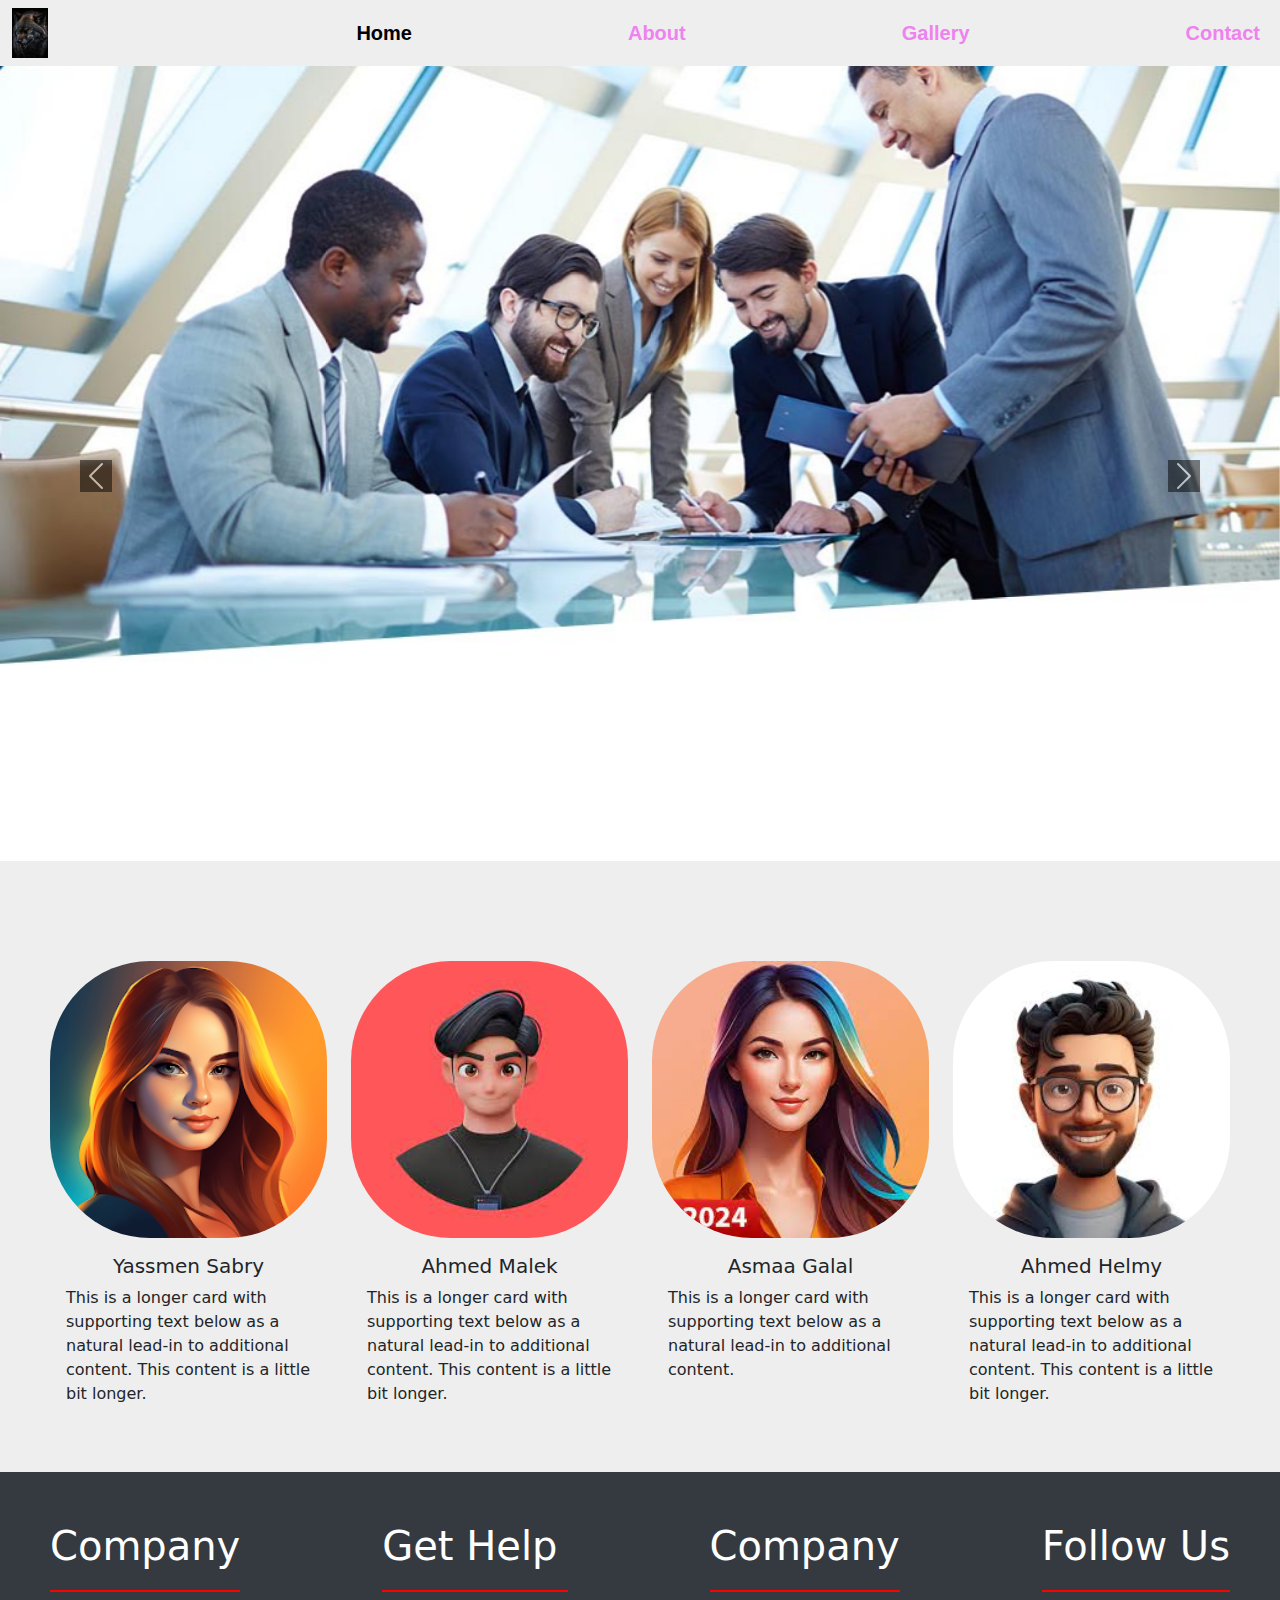
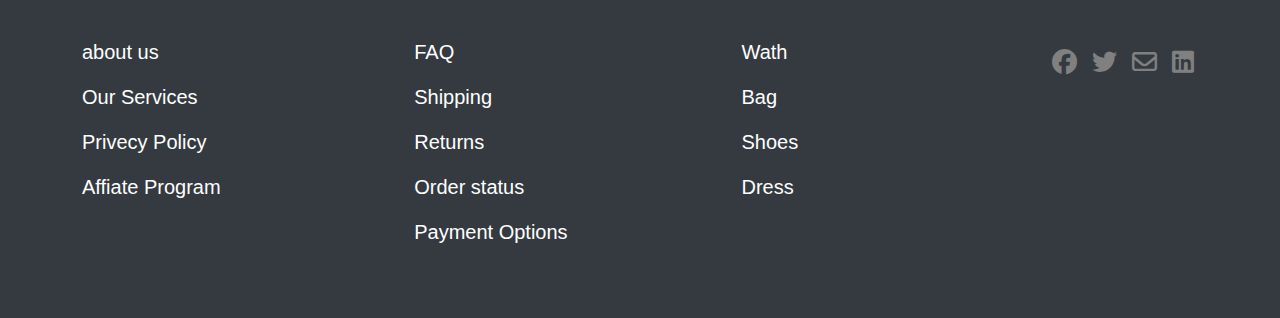
<file: index.html>
<!DOCTYPE html>
<html lang="en">

<head>
  <meta charset="UTF-8">
  <meta name="viewport" content="width=device-width, initial-scale=1.0">
  <title>web</title>
  <link rel="stylesheet" href="css/all.min.css">
  <link rel="stylesheet" href="css/normalize.css">
  <link href="https://cdn.jsdelivr.net/npm/bootstrap@5.3.3/dist/css/bootstrap.min.css" rel="stylesheet"
    integrity="sha384-QWTKZyjpPEjISv5WaRU9OFeRpok6YctnYmDr5pNlyT2bRjXh0JMhjY6hW+ALEwIH" crossorigin="anonymous">
  <link rel="stylesheet" href="style.css">
</head>

<body>
  <!-- start navbar  -->
  <nav class="navbar navbar-expand-lg bg-body-tertiary">
    <div class="container-fluid">
      <img src="image/amazing_animals__black_wolf__6__by_punkerlazar_dfrao72-pre.jpg" alt="">
      <button class="navbar-toggler" type="button" data-bs-toggle="collapse" data-bs-target="#navbarNav"
        aria-controls="navbarNav" aria-expanded="false" aria-label="Toggle navigation">
        <span class="navbar-toggler-icon"></span>
      </button>
      <div class="collapse navbar-collapse" id="navbarNav">
        <ul class="navbar-nav">
          <li class="nav-item">
            <a class="nav-link active" aria-current="page" href="#">Home</a>
          </li>
          <li class="nav-item">
            <a class="nav-link" href="#">About</a>
          </li>
          <li class="nav-item">
            <a class="nav-link" href="http://127.0.0.1:5500/gallery.html" target="_blank">Gallery</a>
          </li>
          <li class="nav-item">
            <a class="nav-link" href="http://127.0.0.1:5500/contact.html" target="_blank">Contact</a>
          </li>
        </ul>
      </div>
    </div>
  </nav>
  <!-- end navbar  -->
  <!-- start carousol  -->
  <div id="carouselExampleFade" class="carousel slide carousel-fade">
    <div class="carousel-inner">
      <div class="carousel-item active">
        <img src="image/team.jpg" class="d-block w-100" id="medo">
      </div>
      <div class="carousel-item">
        <img src="image/The_Secret_Recipe_to_Building_High_Performing_Teams.avif" class="d-block w-100" id="medo">
      </div>
      <div class="carousel-item">
        <img src="image/motivational-team-building-slogan.webp" class="d-block w-100" id="med">
      </div>
    </div>
    <button class="carousel-control-prev" type="button" data-bs-target="#carouselExampleFade" data-bs-slide="prev">
      <span class="carousel-control-prev-icon" aria-hidden="true"></span>
      <span class="visually-hidden">Previous</span>
    </button>
    <button class="carousel-control-next" type="button" data-bs-target="#carouselExampleFade" data-bs-slide="next">
      <span class="carousel-control-next-icon" aria-hidden="true"></span>
      <span class="visually-hidden">Next</span>
    </button>
  </div>
  <!-- end carousol  -->
  <!-- start team-section  -->
  <div class="row row-cols-1 row-cols-md-4 g-4">
    <div class="col">
      <div class="card">
        <img src="image/avatar/unnamed.webp" class="card-img-top" alt="...">
        <div class="card-body">
          <h5 class="card-title">Yassmen Sabry</h5>
          <p class="card-text">This is a longer card with supporting text below as a natural lead-in to additional
            content. This content is a little bit longer.</p>
        </div>
      </div>
    </div>

    <div class="col">
      <div class="card">
        <img src="image/avatar/images (1).jpg" class="card-img-top" alt="...">
        <div class="card-body">
          <h5 class="card-title">Ahmed Malek</h5>
          <p class="card-text">This is a longer card with supporting text below as a natural lead-in to additional
            content. This content is a little bit longer.</p>
        </div>
      </div>
    </div>

    <div class="col">
      <div class="card">
        <img src="image/avatar/images.jpg" class="card-img-top" alt="...">
        <div class="card-body">
          <h5 class="card-title">Asmaa Galal</h5>
          <p class="card-text">This is a longer card with supporting text below as a natural lead-in to additional
            content.</p>
        </div>
      </div>
    </div>

    <div class="col">
      <div class="card">
        <img src="image/avatar/images (2).jpg" class="card-img-top" alt="...">
        <div class="card-body">
          <h5 class="card-title">Ahmed Helmy</h5>
          <p class="card-text">This is a longer card with supporting text below as a natural lead-in to additional
            content. This content is a little bit longer.</p>
        </div>
      </div>
    </div>
  </div>
  <!-- end team-section  -->
  <!-- start footer  -->
  <div class="footer">
    <div class="cards">
        <div class="car">
          <h1>Company</h1>
          <ul>
            <li><a href="#">about us</a></li>
            <li><a href="#">Our Services</a></li>
            <li><a href="#">Privecy Policy</a></li>
            <li><a href="#">Affiate Program</a></li>
          </ul>
        </div>

        <div class="car">
          <h1>Get Help</h1>
          <ul>
            <li><a href="#">FAQ</a></li>
            <li><a href="#">Shipping</a></li>
            <li><a href="#">Returns</a></li>
            <li><a href="#">Order status</a></li>
            <li><a href="#">Payment Options</a></li>
          </ul>
        </div>

        <div class="car">
          <h1>Company</h1>
          <ul>
            <li><a href="#">Wath</a></li>
            <li><a href="#">Bag</a></li>
            <li><a href="#">Shoes</a></li>
            <li><a href="#">Dress</a></li>
          </ul>
        </div>

      <div class="car">
        <h1>Follow Us</h1>
        <i class="fa-brands fa-facebook"></i>
        <i class="fa-brands fa-twitter"></i>
        <i class="fa-regular fa-envelope"></i>
        <i class="fa-brands fa-linkedin"></i>
      </div>
    </div>
  </div>

  <!-- end footer  -->
  <!-- test carousel  -->
  <!-- <div class="slids">
    <button id="left"><i class="fa-solid fa-angle-left"></i></button>
    <div id="image1">
      <DIV class="image2">
        <span><img src="image/day-to-day-hardware-engineer.jpg" alt=""></span>
      </DIV>
      <DIV class="image2">
        <span><img src="image/HFUAjfbamNhbM8dsNSQW3D-1200-80.jpg" alt=""></span>
      </DIV>
      <DIV class="image2">
        <span><img src="image/iStock-996179448.png" alt=""></span>
      </DIV>
    </div>
    <button id="right"><i class="fa-solid fa-chevron-right"></i></button>
  </div> -->
  <!-- end test carousel  -->













  <script src="https://cdn.jsdelivr.net/npm/bootstrap@5.3.3/dist/js/bootstrap.bundle.min.js"
    integrity="sha384-YvpcrYf0tY3lHB60NNkmXc5s9fDVZLESaAA55NDzOxhy9GkcIdslK1eN7N6jIeHz"
    crossorigin="anonymous"></script>
  <script src="script.js"></script>
</body>

</html>
</file>
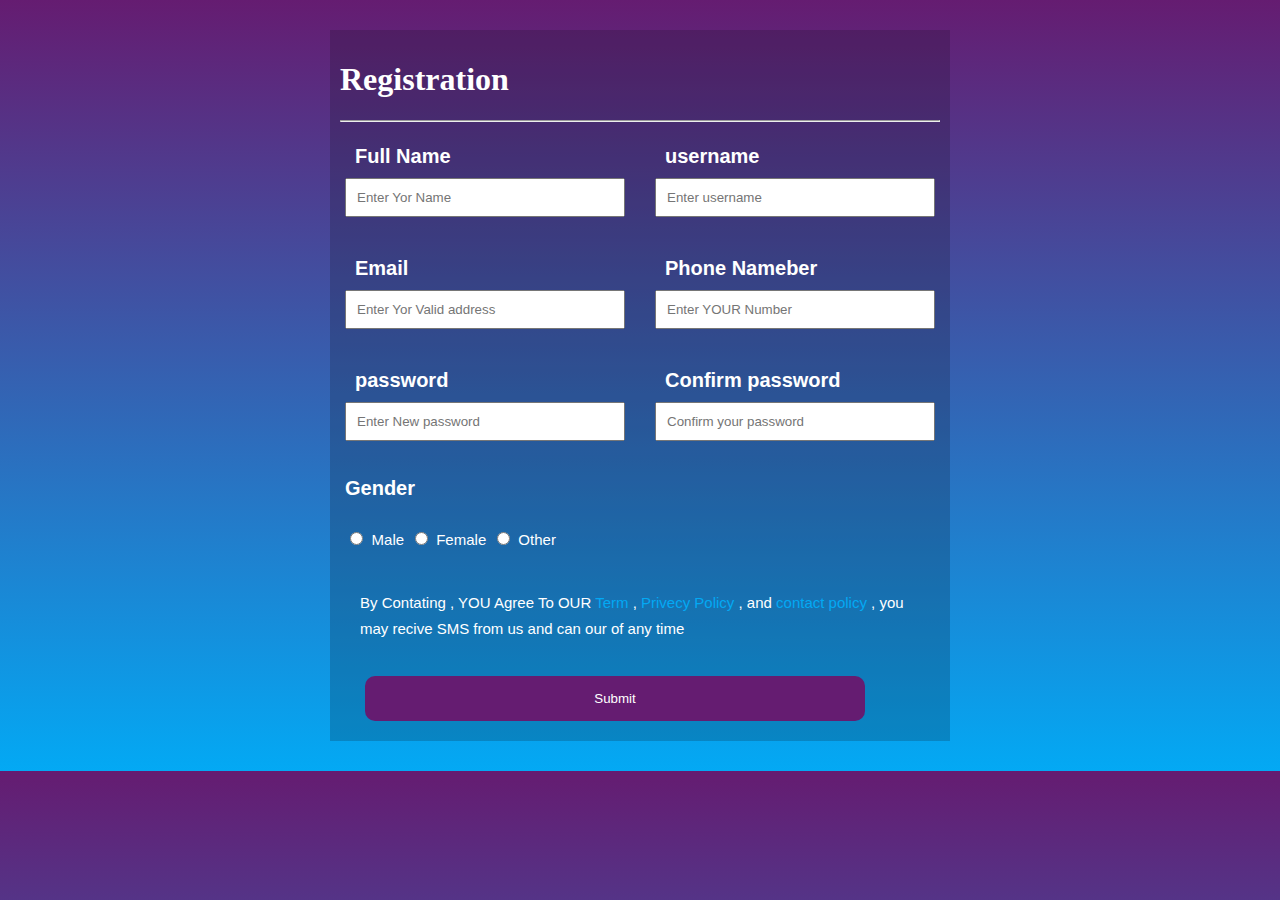
<file: contact.html>
<!DOCTYPE html>
<html lang="en">

<head>
    <meta charset="UTF-8">
    <meta name="viewport" content="width=device-width, initial-scale=1.0">
    <title>contact us</title>
    <link rel="stylesheet" href="contact.css">
</head>

<body>
    <div class="contaienr">
        <h1>Registration</h1>
        <hr>
        <div class="forms">
            <div class="form">
                <label for="">Full Name</label>
                <input type="text" placeholder="Enter Yor Name" >
            </div>

            <div class="form">
                
                <label for="">username</label>
                <input type="text" placeholder="Enter username">
            </div>

            <div class="form">
                <label for="">Email</label>
                <input type="email" placeholder="Enter Yor Valid address" required>
            </div>
            <div class="form">
                <label for="">Phone Nameber</label>
                <input type="number" placeholder="Enter YOUR Number" minlength="10" maxlength="11">
            </div>
            

            <div class="form">
                <label for="">password</label>
                <input type="password" placeholder="Enter New password" required>
            </div>
            

            <div class="form">
                <label for="">Confirm password</label>
                <input type="password" placeholder="Confirm your password" required>
            </div>
        </div>
        <div class="gender">
            <h4>Gender</h4>
            <form>
                <div>
                    <input type="radio" id="male">
                    <label for="male">  Male</label>
                    <input type="radio" id="female">
                    <label for="female">Female</label>
                    <input type="radio" id="other">
                    <label for="other">Other</label>
                </div>
            </form>
        </div>
        <p>By Contating , YOU Agree To OUR <span>Term</span> , <span>Privecy Policy</span> , and <span>contact
                policy</span> , you may recive SMS from us and can our of any time</p>
        <input type="submit" class="button">
    </div>

</body>

</html>
</file>
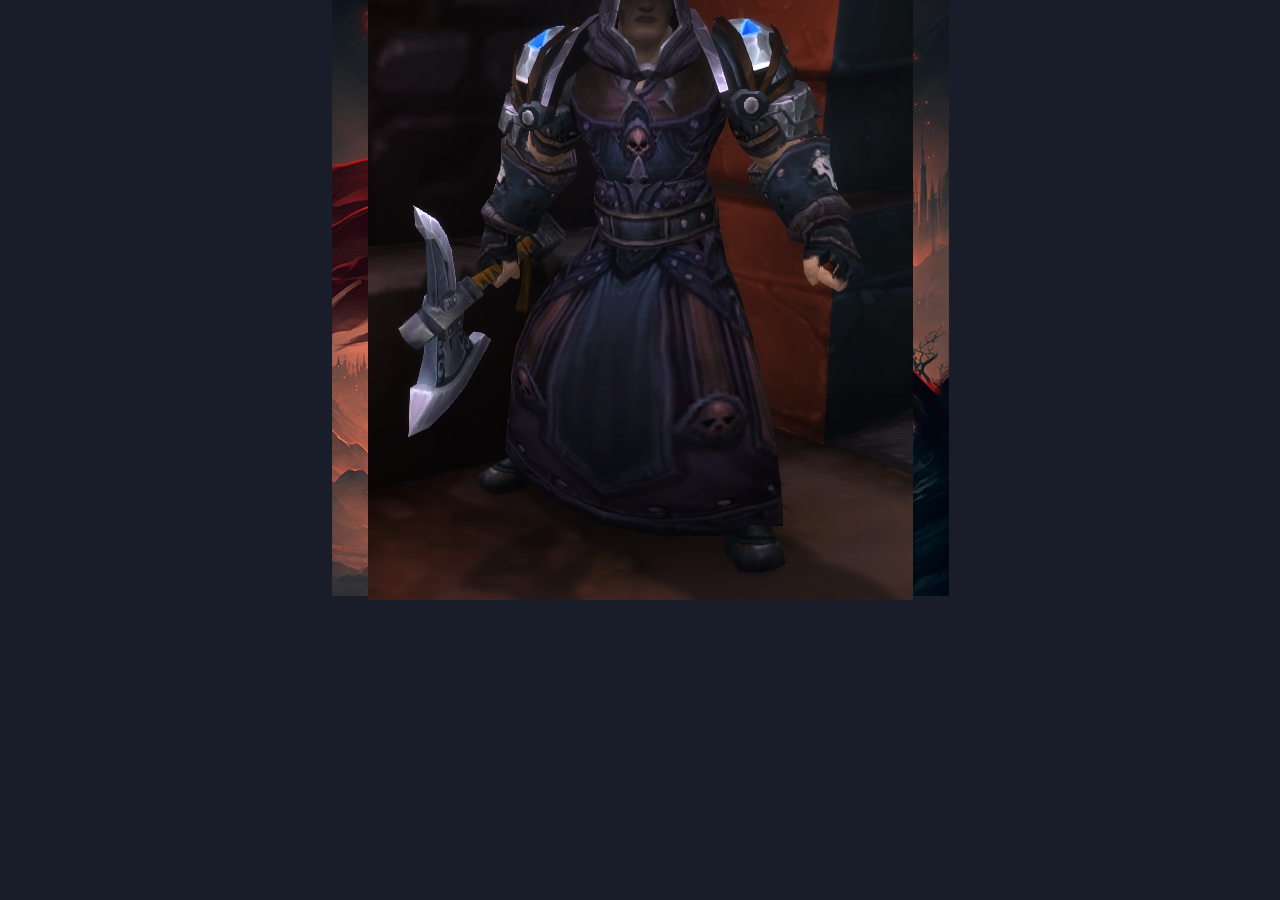
<file: gallery.html>
<!DOCTYPE html>
<html lang="en">
<head>
    <meta charset="UTF-8">
    <meta name="viewport" content="width=device-width, initial-scale=1.0">
    <title>gallery</title>
    <link rel="stylesheet" href="gallery.css">
</head>
<body>
    <div class="card">
        <div class="wrapper">
            <img src="image/cards/4006-the-dark-rider-homepage-bannersmall-16739674208698.png" class="cover-image">
        </div>
        <img src="image/cards/Dark_Rider_(mob).jpg" class="title">
        <img src="image/cards/download.jpeg" class="character">
    </div>
</body>
</html>
</file>
<file: style.css>
/* start navbar  */
.bg-body-tertiary {
    background-color: #eee !important;
}

.bg-body-tertiary .container-fluid img {
    width: 50px;
    height: 50px;
}

.navbar-collapse ul {
    padding-left: 100px;
}

.navbar-collapse ul li {
    padding-left: 200px;
}

.navbar-collapse ul li a {
    color: violet;
    font-size: 20px;
    font-family: Arial, Helvetica, sans-serif;
    font-weight: 600;
}

/* end navbar  */
/* start carousel  */
.carousel-inner {
    height: 91vh;
}

#medo {
    margin-top: -120px;
}

#med {
    margin-top: -90px;
}
@media(max-width:767px){
    #medo {
        margin-top: 180px;
    } 
}
@media(max-width:992px){
    #medo {
        margin-top: 85px;
    } 
}
@media(max-width:1200px){
    #medo {
        margin-top: 0px;
    } 
}
.carousel-control-next-icon,
.carousel-control-prev-icon {
    background-color: black;
    color: violet;
}
/* end carousel  */
/* start section  */
.g-4 {
    background-color: #eee;
    padding: 50px;
}

.g-4 .col {
    margin-top: 50px;
}

.g-4 .col .card {
    background-color: transparent;
    border: none;
}

.g-4 .col .card img {
    border-radius: 100px;
}

.g-4 .col .card .card-body {
    display: flex;
    flex-direction: column;
    align-items: center;
}

/* end team-section  */
/* start footer  */
.footer {
    background-color: #343a40;
}

.footer .cards {
    display: flex;
    justify-content: space-between;
    padding: 50px;
}
@media(max-width:767px){
    .footer .cards{
        flex-direction: column;
    }
}
@media(max-width:768px){
    .footer .cards{
        flex-direction: column;
    }
}
@media(min-width:992px){
    .footer .cards{
        display: grid;
        grid-template-columns: auto auto auto;
        padding: 80px;
    }

}
@media(min-width:1200px){
    .footer .cards{
        display: flex;
        justify-content: space-between;
        padding: 50px;
    }
}
.footer .cards .car h1 {
    border-bottom: 2px solid red;
    padding-bottom: 20px;
    color: white;
}

.footer .cards .car ul {
    list-style: none;
    margin-top: 40px;
}

.footer .cards .car ul li {
    font-size: 20px;
    font-family: Arial, Helvetica, sans-serif;
    transition-duration: .2s;
    line-height: 2;
    margin-top: 5px;
}

.footer .cards .car ul li a {
    text-decoration: none;
    color: white;
}

.footer .cards .car ul li:hover {
    transform: scale(1.2)
}

.footer .cards .car i {
    color: gray;
    padding-top: 50px;
    padding-left: 10px;
    font-size: 25px;
    transition-duration: .2s;
}

.footer .cards .car i:hover {
    transform: scale(1.2);
    color: white;
}

/* end footer  */
/* test carousel  */
/* .slids{
    display: flex;
    flex-wrap: nowrap;
}
.slids #image1{
    width:1400px;
    display: flex;
    overflow-x: scroll;
}
.slids #image1::-webkit-scrollbar{
    overflow: hidden;
}
.slids .image2{
    width: 1400px;
}
.slids .image2 img{
    width: 1400px;
} */
</file>
<file: contact.css>
body{
    background: linear-gradient(180deg , #651c71 , #03a9f4);
}
.contaienr{
    margin: 30px auto;
    width: 600px;
    background-color: rgb(16 17 23 / 20%);
    padding: 10px;
}
.contaienr h1{
    color: white;
}
/* start form  */
.contaienr .forms{
    display: grid;
    grid-template-columns: repeat(2 , auto);
    gap: 20px;
    color: white;
} 
@media(max-width:767px){
    .contaienr .forms{
        grid-template-columns: repeat(1 , auto);
        gap: 20px;
        width: 450px;
    }
    .contaienr p{
        width: 450px;
    }
    .contaienr .button{
        width: 450px;
        margin-left: 0;
        padding: 0;
    }
}
.contaienr .forms .form{
    display: flex;
    flex-direction: column;
    padding: 5px;
}
.contaienr .forms .form label{
    padding: 10px;
    font-size: 20px;
    font-weight: 600;
    font-family: Arial, Helvetica, sans-serif;
}
.contaienr .forms .form input{
    padding: 10px;

}
/* end form  */
/* start gender  */
.contaienr .gender{
    padding: 5px;
    font-size: 20px;
    font-weight: 600;
    font-family: Arial, Helvetica, sans-serif;
    display: flex;
    flex-direction: column;
    color: white;
}
.contaienr .gender form{
    display: flex;


}
.contaienr .gender input,label{
    font-weight: 400;
    font-size: 15px;
}
/* end gender  */
/* start paragraph  */
.contaienr p{
    padding: 20px;
    font-size: 15px;
    line-height: 1.7;
    font-family: Arial, Helvetica, sans-serif;
    color: white;
}
.contaienr p span{
    color: #03a9f4;
    cursor: pointer;
}
/* end paragraph  */
.contaienr .button{
    border: none;
    background-color: #651c71;
    width: 500px;
    padding: 15px;
    margin-left: 25px;
    margin-bottom: 10px;
    color: white;
    cursor: pointer;
    border-radius: 10px;
}
</file>
<file: gallery.css>
:root {
    --card-height: 300px;
    --card-width: cala(var(--card-height) / 1.5);
}

body {
    width: 100vw;
    height: 100vh;
    margin: 0;
    background-color: #191c29;
    display: flex;
    justify-content: center;
    align-items: center;
}

.card {
    width: var(--card-width);
    height: var(--card-height);
    position: relative;
    display: flex;
    justify-content: center;
    align-items: flex-end;
    padding: 0 36px;
    perspective: 2500px;
    margin: 0 50px;
    cursor: pointer;
}

.cover-image {
    width: 100%;
    height: 100%;
    object-fit: cover;
}

.wrapper {
    transition: all .5s;
    position: absolute;
    width: 100%;
    z-index: -1;
}

.wrapper::after,
.wrapper::before {
    content: '';
    opacity: 0;
    width: 100%;
    height: 80px;
    transition: all 0.5s;
    position: absolute;
    left: 0;
}

.wrapper::before {
    top: 0;
    height: 100%;
    background-image: linear-gradient(to top, transparent 46%, rgb(12,13,19,0.5) 68%, rgb(12,13,19) 97%);
}

.wrapper::after {
    bottom: 0;
    opacity: 0;
    background-image: linear-gradient(to top, transparent 46%, rgb(12,13,19,0.5) 68%, rgb(12,13,19) 97%);
}

.title {
    width: 100%;
    transition: transform 0.5s;
}

.character {
    width: 100%;
    opacity: 0;
    position: absolute;
    z-index: -1;
    transition: all 0.5s;
}

.card:hover .wrapper {
    transform: perspective(900px) translateY(-5px) rotateX('25deg') translateZ(0);
}

.card:hover .title {
    transform: translate3d(0%, -50%, 100px);
}

.card:hover .wrapper::after,
.wrapper::before {
    opacity: 1;
}
.card:hover .wrapper::after{
    height: 120px;
}
.card:hover .wrapper::before{
    opacity: 1;
}
.card:hover .character{
    opacity: 1;
    transform: translate3d(0%, -30%, -100px);
}
</file>
